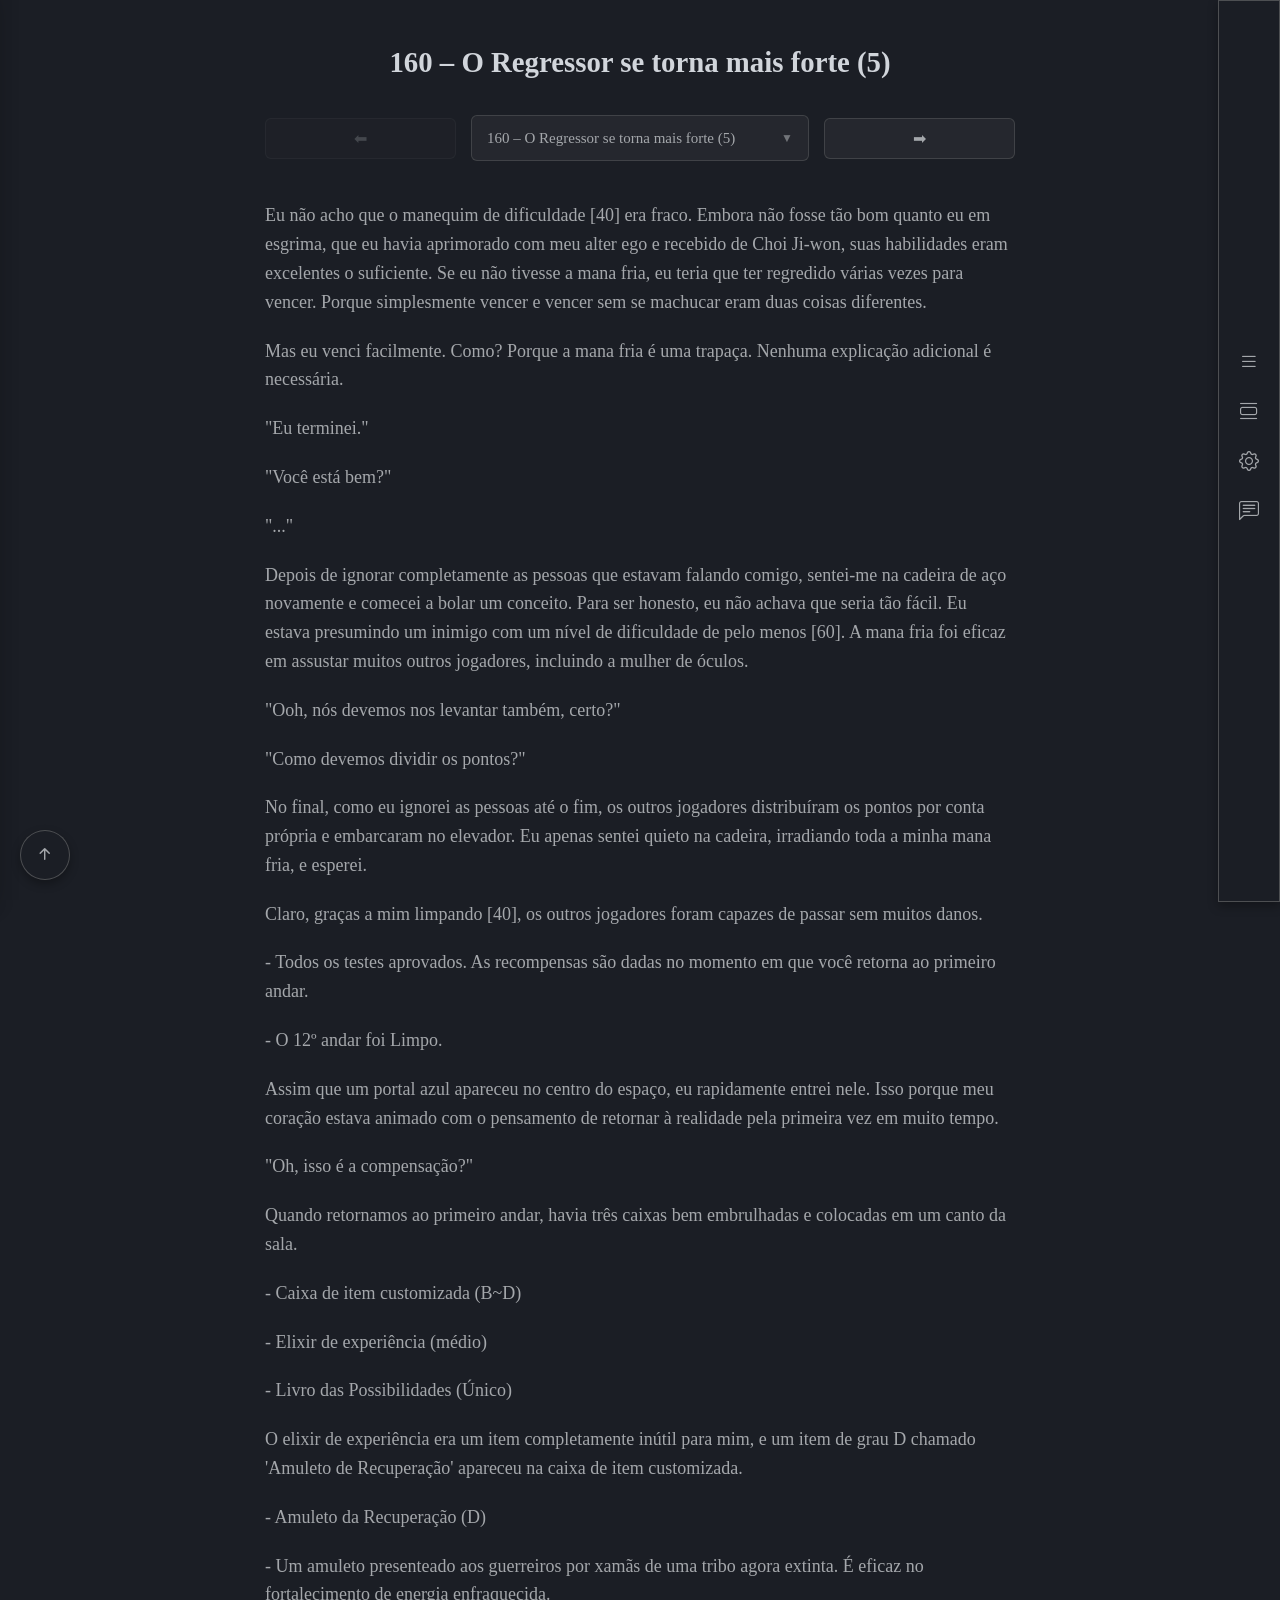
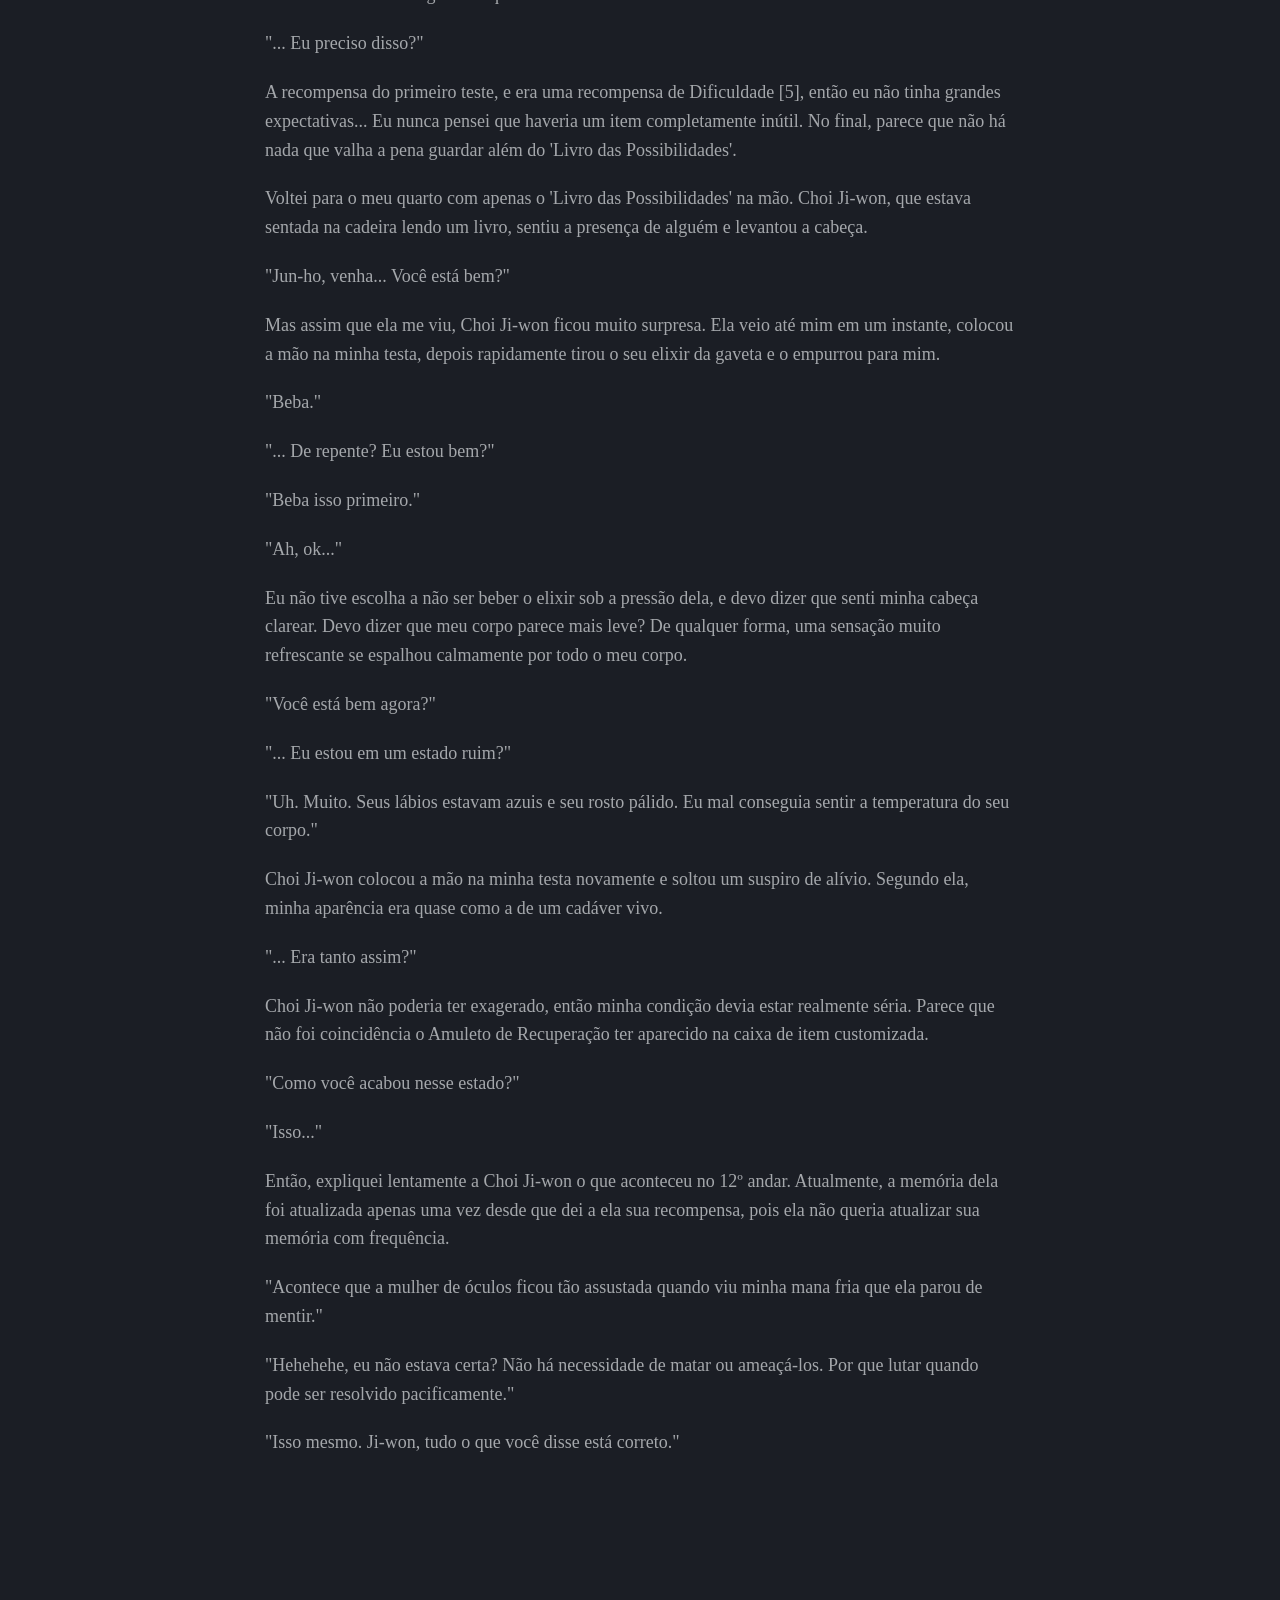
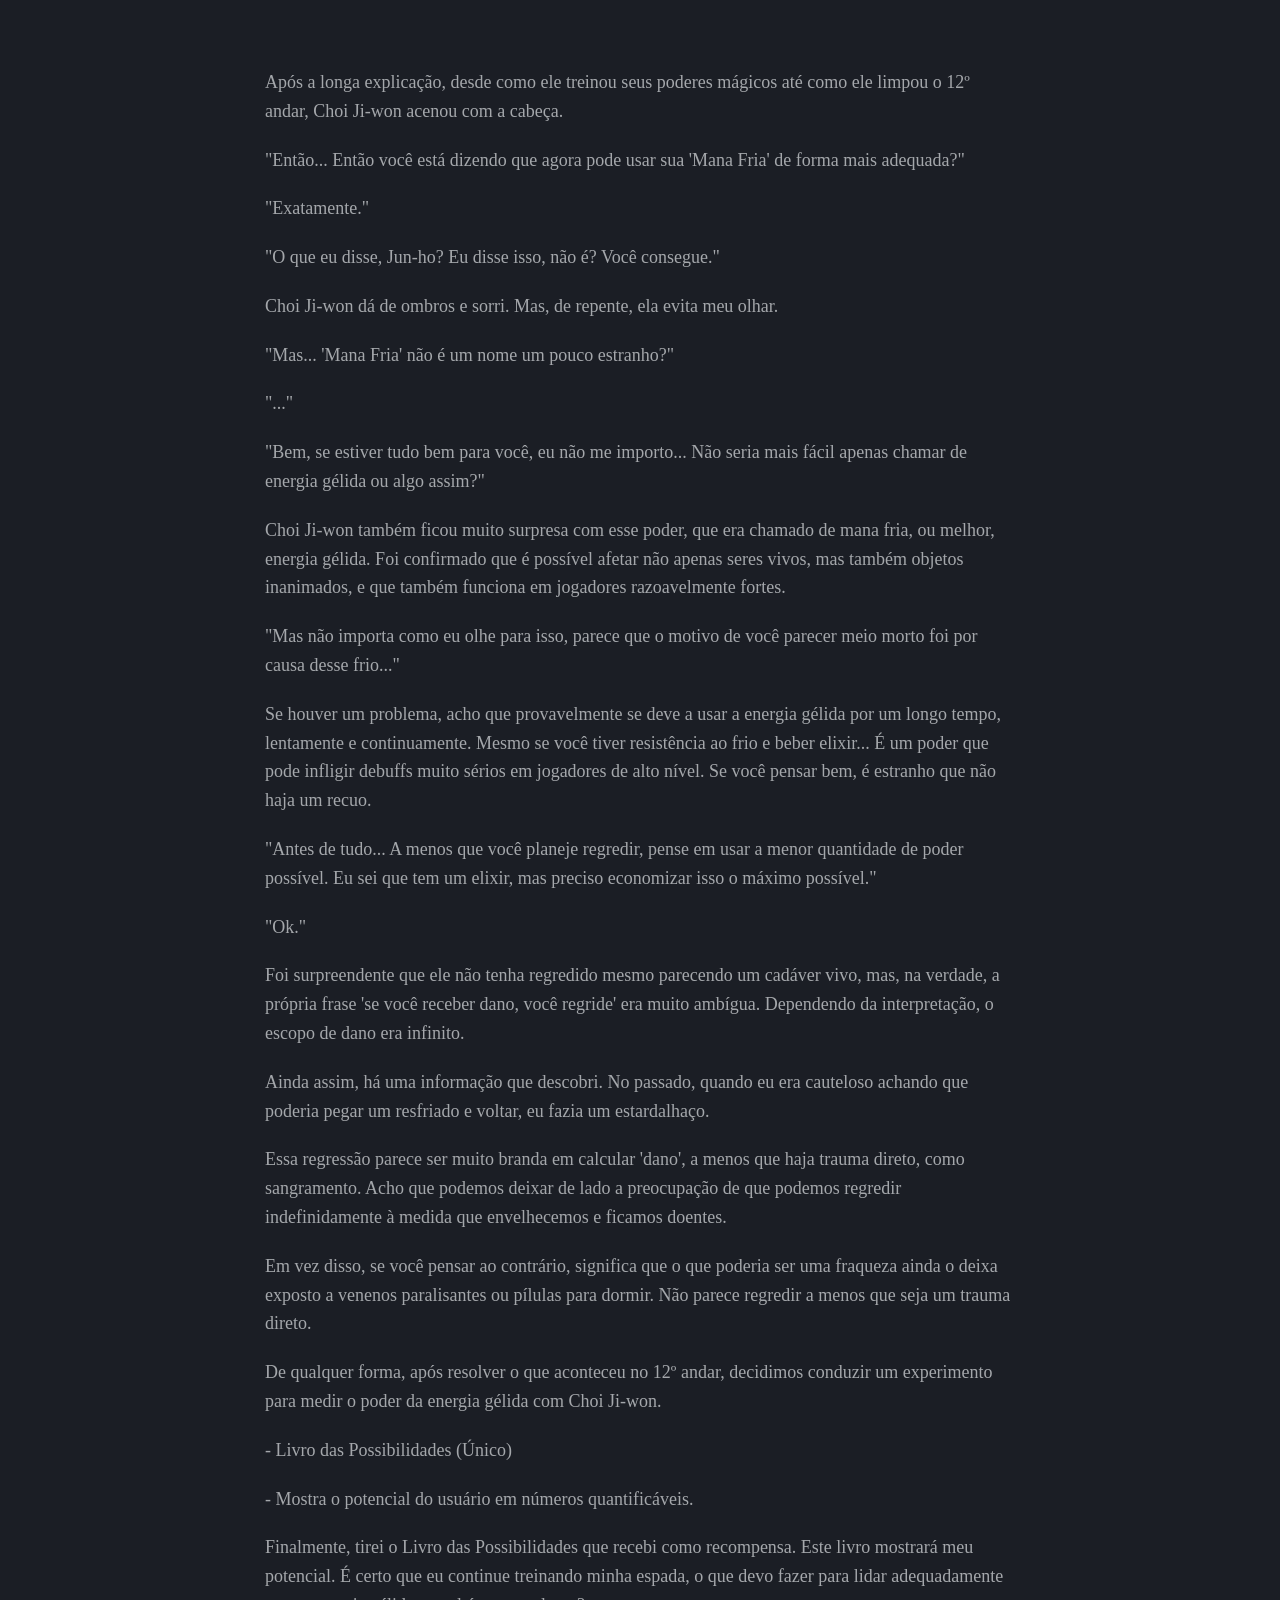
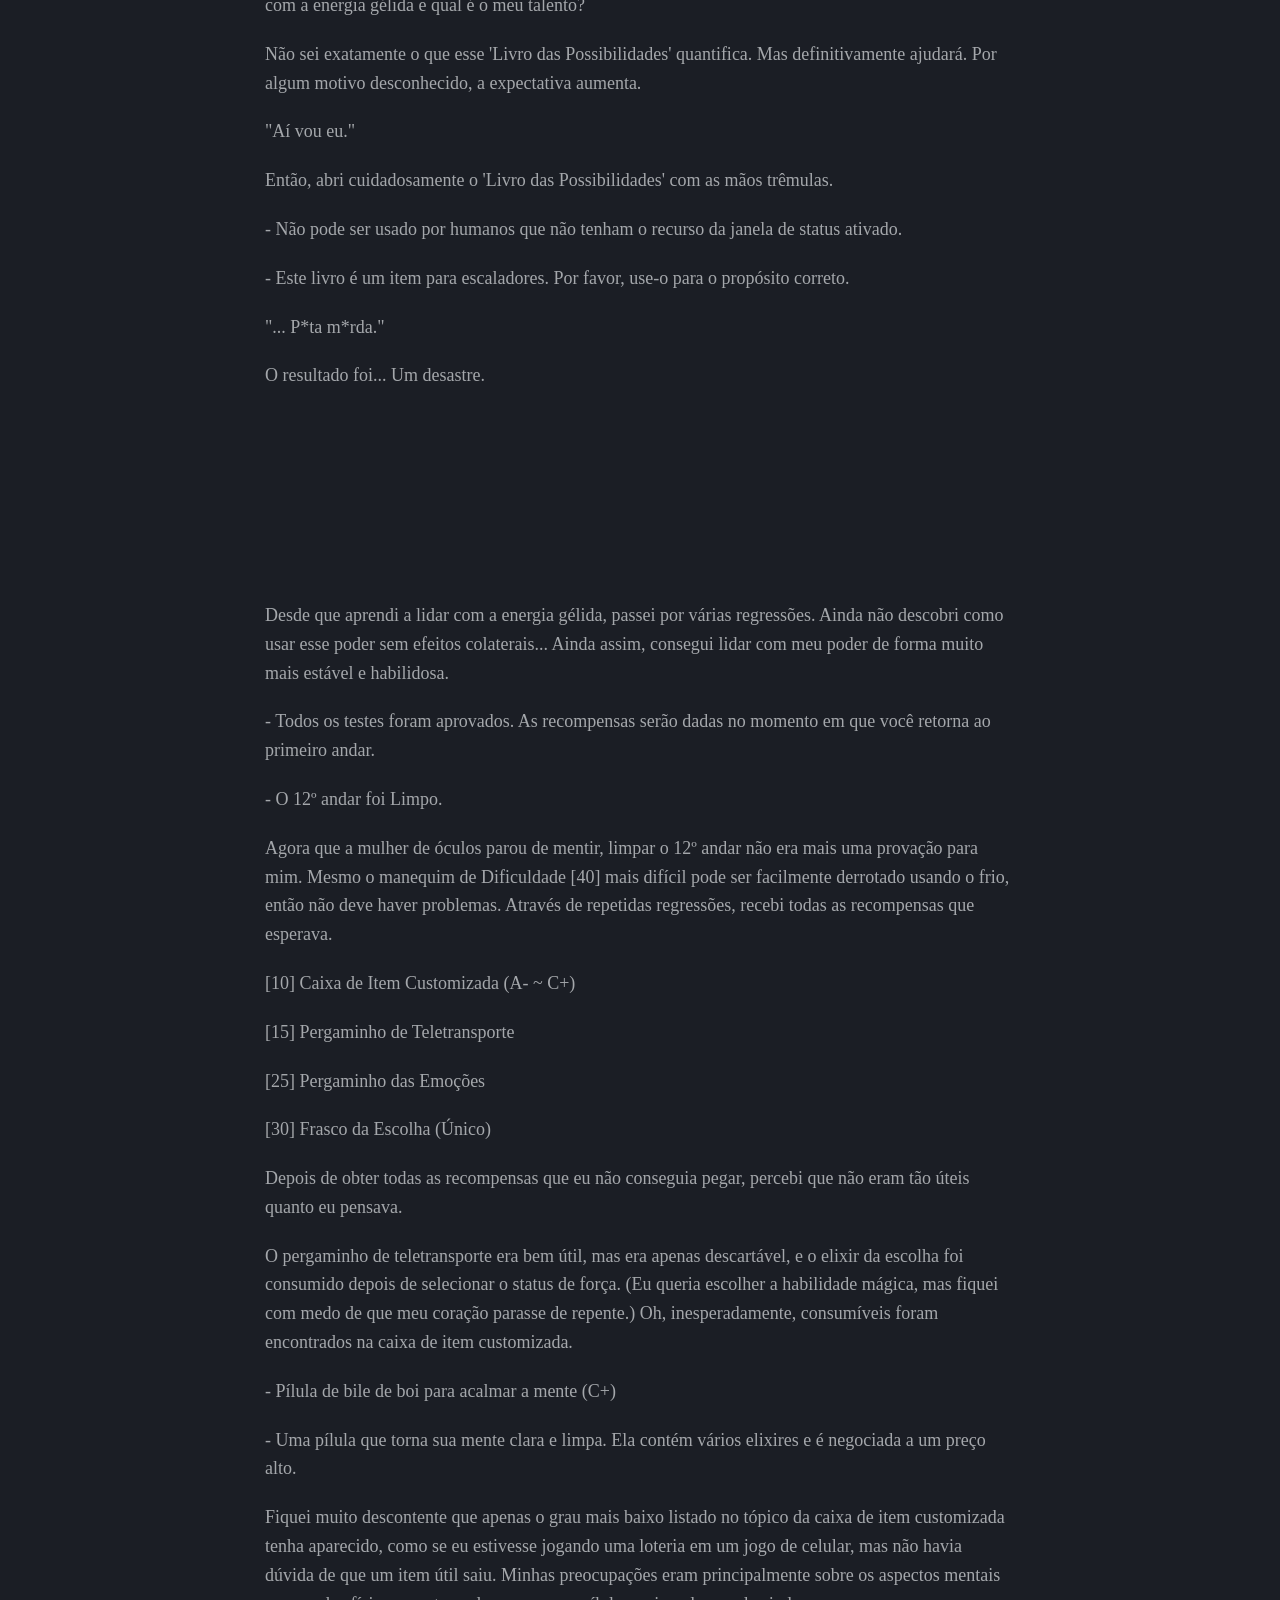
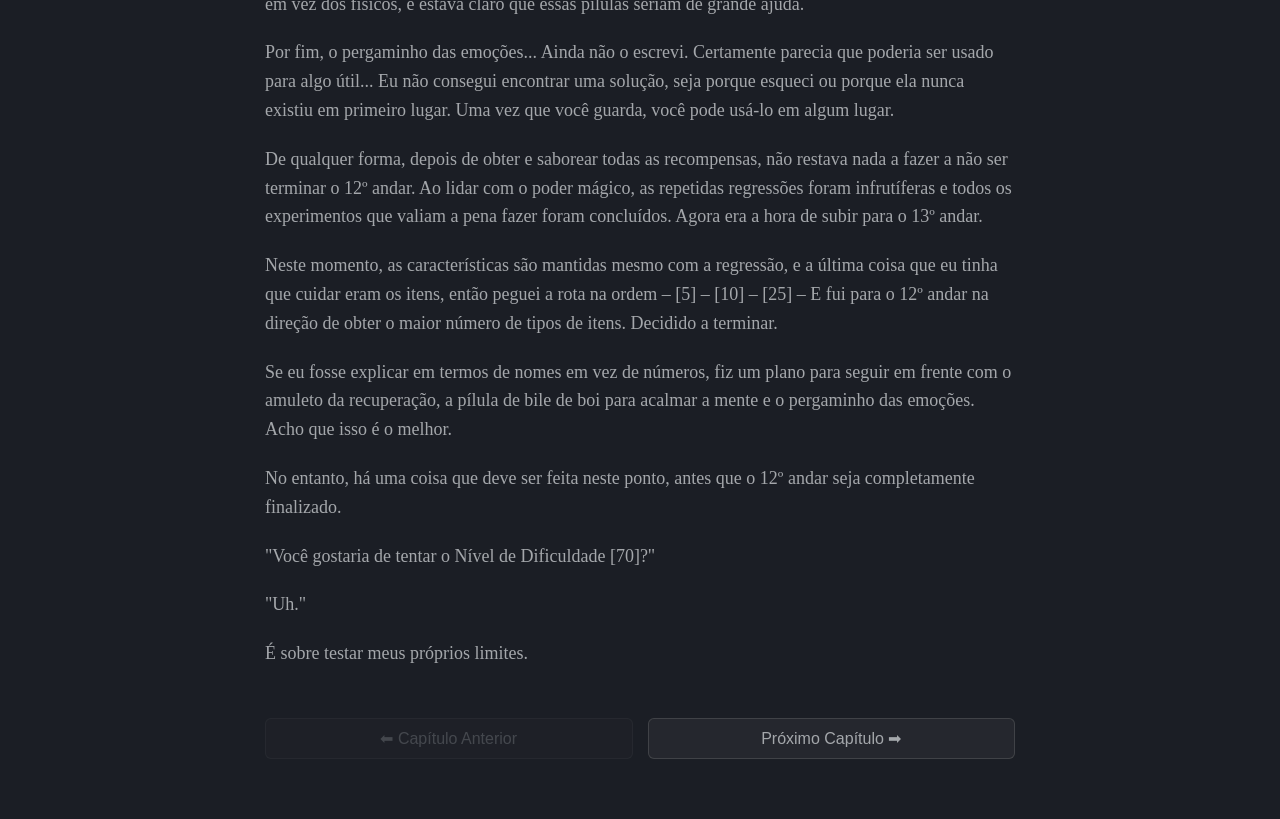
<file: index.html>
<!DOCTYPE html>
<html lang="pt-BR">
<head>
    <meta charset="UTF-8">
    <meta name="viewport" content="width=device-width, initial-scale=1.0">
    <link rel="stylesheet" href="https://cdn.jsdelivr.net/npm/bootstrap-icons@1.11.1/font/bootstrap-icons.css">
    <link rel="stylesheet" href="style.css">
    <title>Leitor Responsivo Profissional</title>
</head>
<body>
    <nav id="nav" class="nav-bar fechado">
        <ul class="options">
            <li id="open" class="menu">
                <i class="bi bi-list"></i>
                <p>Configurações</p>
            </li>
            <li id="btn-capitulos" class="chapters">
                <i class="bi bi-view-list"></i>
                <p>Capítulos</p>
            </li>
            <li id="btn-menu" class="config">
                <i class="bi bi-gear"></i>
                <p>Configurações</p>
            </li>
            <li class="comments">
                <i class="bi bi-chat-left-text"></i>
                <p>Comentários</p>
            </li>
        </ul>
    </nav>

    <button id="btn-topo" class="botao-voltar-topo" title="Voltar ao Topo">
        <i class="bi bi-arrow-up-short"></i>
    </button>

    <aside id="menu" class="menu-lateral menu-escondido">
        <h3 class="titulo-do-menu">Configurações</h3>

        <div class="grupo-config">
            <span class="rotulo">Capítulo</span>
            <details class="dropdown-custom" id="drop-cap-menu">
                <summary><span id="texto-cap-menu">Carregando...</span></summary>
                <ul class="opcoes-lista" id="lista-cap-menu"></ul>
            </details>
        </div>

        <div class="grupo-config">
            <span class="rotulo">Tema de Fundo</span>
            <details class="dropdown-custom" id="drop-tema">
                <summary><span id="texto-tema-selecionado">Webnovel (Escuro)</span></summary>
                <ul class="opcoes-lista">
                    <li onclick="escolherTema('webnovel')">Webnovel (Escuro)</li>
                    <li onclick="escolherTema('claro')">Modo Claro</li>
                    <li onclick="escolherTema('sepia')">Sépia</li>
                    <li onclick="escolherTema('noite')">Preto Absoluto</li>
                </ul>
            </details>
        </div>

        <div class="grupo-config">
            <span class="rotulo">Tamanho da Fonte</span>
            <div class="linha">
                <button id="fonte-menos" class="botao-controle">-</button>
                <span id="visor-fonte" class="visor-numerico">18</span>
                <button id="fonte-mais" class="botao-controle">+</button>
            </div>
        </div>

        <div class="grupo-config">
            <span class="rotulo">Espaçamento</span>
            <div class="linha">
                <button id="espaco-menos" class="botao-controle">-</button>
                <span id="visor-espaco" class="visor-numerico">1.6</span>
                <button id="espaco-mais" class="botao-controle">+</button>
            </div>
        </div>
    </aside>

    <aside id="modal-capitulos" class="menu-lateral menu-escondido">
        <h3 class="titulo-do-menu">Índice de Capítulos</h3>
        <ul id="lista-todos-capitulos" class="lista-capitulos-modal">
            </ul>
    </aside>

    <main class="area-leitura">
        <h1 id="titulo-capitulo" class="capitulo-titulo">Carregando...</h1>
        
        <div class="navegacao-capitulos nav-topo">
            <button id="btn-anterior-topo" class="botao-controle">⬅</button>
            
            <details class="dropdown-custom" id="drop-cap-topo">
                <summary><span id="texto-cap-topo">Carregando...</span></summary>
                <ul class="opcoes-lista" id="lista-cap-topo"></ul>
            </details>

            <button id="btn-proximo-topo" class="botao-controle">➡</button>
        </div>

        <div id="conteudo-capitulo"></div>

        <div class="navegacao-capitulos nav-inferior">
            <button id="btn-anterior" class="botao-controle">⬅ Capítulo Anterior</button>
            <button id="btn-proximo" class="botao-controle">Próximo Capítulo ➡</button>
        </div>
    </main>

    <script src="script.js"></script>
</body>
</html>
</file>
<file: style.css>
/* * ==========================================================================
/* * 1. VARIÁVEIS DO TEMA E CONFIGURAÇÕES RAIZ
/* * ========================================================================== */
:root {
    /* ? Cores e Identidade */
    --cor-de-fundo: #1b1e25; 
    --cor-do-texto: #a4a7ab;
    --cor-borda: rgba(128, 128, 128, 0.3);
    --cor-overlay: rgba(128, 128, 128, 0.1);
}

/* * Estilos Globais do Body */
body {
    background-color: var(--cor-de-fundo);
    color: var(--cor-do-texto);
    font-family: 'Segoe UI', Georgia, serif;
    margin: 0; 
    padding: 0;
    transition: background-color 0.3s, color 0.3s;
    overflow-x: hidden;
}

/* * ==========================================================================
/* * 2. BARRA DE NAVEGAÇÃO LATERAL (NAV-BAR)
/* * ========================================================================== */
.nav-bar {
    position: fixed;
    top: 0;
    right: 0;
    background-color: var(--cor-de-fundo);
    color: var(--cor-do-texto);
    height: 100vh;
    border: 1px solid rgba(128, 128, 128, 0.5);
    box-shadow: 0 4px 10px rgba(0, 0, 0, 0.3);
    transition: all 0.3s ease;
    display: flex;
    flex-direction: column;
    justify-content: center;
    cursor: pointer;
    z-index: 1001; /* ! Garantir que fique acima de outros elementos fixos */
}

.nav-bar .options {
    margin: 0;
    padding: 20px;
    list-style: none;
}

.nav-bar .options li {
    display: flex;
    align-items: center;
    gap: 10px;
    margin-bottom: 30px;
    cursor: pointer;
}

.nav-bar .options li i { font-size: 20px; height: 20px; display: flex; }
.nav-bar .options li p { margin: 0; }

/* ? Estado Fechado da NavBar */
.nav-bar.fechado .options li p { display: none; }

/* * ==========================================================================
/* * 3. MENUS LATERAIS (CONFIGURAÇÕES E CAPÍTULOS)
/* * ========================================================================== */
.menu-lateral {
    position: fixed;
    background-color: var(--cor-de-fundo);
    border: 1px solid var(--cor-borda);
    padding: 25px;
    box-sizing: border-box;
    display: flex;
    flex-direction: column;
    gap: 20px;
    transition: transform 0.4s cubic-bezier(0.4, 0, 0.2, 1);
    z-index: 999;
    box-shadow: 0 0 20px rgba(0,0,0,0.5);
}

/* ? Posicionamento Desktop */
@media (min-width: 601px) {
    .menu-lateral { top: 0; left: 0; width: var(--largura-do-menu); height: 100vh; }
    .menu-escondido { transform: translateX(-105%); }
}

/* ? Títulos e Grupos de Configuração */
.titulo-do-menu { margin: 0; font-size: 1.1em; text-align: center; opacity: 0.8; }
.grupo-config { display: flex; flex-direction: column; gap: 8px; }
.rotulo { font-size: 0.85em; font-weight: bold; color: #888; text-transform: uppercase; }
.linha { display: flex; align-items: center; gap: 10px; }

/* ? Lista de Capítulos dentro do Modal */
#modal-capitulos { width: fit-content; }

.lista-capitulos-modal {
    list-style: none;
    padding: 0;
    margin: 0;
    overflow-y: auto;
    max-height: calc(100vh - 100px);
    scroll-behavior: smooth;
}

.lista-capitulos-modal li {
    padding: 15px;
    cursor: pointer;
    border-bottom: 1px solid rgba(128, 128, 128, 0.1);
    color: var(--cor-do-texto);
    font-size: 15px;
    transition: background 0.2s, padding-left 0.2s;
}

.lista-capitulos-modal li:hover { background: var(--cor-overlay); padding-left: 20px; }
.lista-capitulos-modal li.capitulo-ativo {
    background: rgba(128, 128, 128, 0.3);
    font-weight: bold;
    border-left: 4px solid var(--cor-do-texto);
}

/* * ==========================================================================
/* * 4. COMPONENTES DE UI (DROPDOWNS E BOTÕES)
/* * ========================================================================== */

/* ? Dropdowns Customizados */
.dropdown-custom { position: relative; width: 100%; }

.dropdown-custom summary {
    list-style: none; padding: 10px 15px; background: var(--cor-overlay);
    border: 1px solid var(--cor-borda); border-radius: 6px; cursor: pointer;
    display: flex; justify-content: space-between; align-items: center; gap: 10px;
    user-select: none; font-size: 15px;
}

.dropdown-custom summary::-webkit-details-marker { display: none; }
.dropdown-custom summary::after { content: '▼'; font-size: 0.8em; opacity: 0.6; }
.dropdown-custom[open] summary::after { content: '▲'; }

.opcoes-lista {
    position: absolute; top: 100%; left: 0; right: 0;
    background-color: var(--cor-de-fundo); border: 1px solid var(--cor-borda);
    border-radius: 6px; margin: 5px 0 0 0; padding: 0; list-style: none;
    max-height: 250px; overflow-y: auto; z-index: 2000;
    box-shadow: 0 5px 15px rgba(0,0,0,0.5);
}

.opcoes-lista li {
    padding: 12px 15px; cursor: pointer; border-bottom: 1px solid rgba(128, 128, 128, 0.1);
    white-space: nowrap; overflow: hidden; text-overflow: ellipsis;
    font-size: 15px;
}

.opcoes-lista li.capitulo-ativo { background: rgba(128, 128, 128, 0.3); font-weight: bold; }

/* ? Botões de Controle (+, -, Próximo, Anterior) */
.botao-controle {
    flex: 1; background: var(--cor-overlay); border: 1px solid var(--cor-borda);
    color: var(--cor-do-texto); padding: 10px; border-radius: 6px; cursor: pointer;
    font-size: 16px; transition: 0.2s;
}
.botao-controle:hover:not(:disabled) { background: rgba(128, 128, 128, 0.2); }
.botao-controle:disabled { opacity: 0.3; cursor: not-allowed; }

.visor-numerico { min-width: 40px; text-align: center; font-weight: bold; font-family: monospace; font-size: 1.1em; }

/* ? Botão Voltar ao Topo Circular */
.botao-voltar-topo {
    position: fixed; bottom: 20px; left: 20px; z-index: 1000;
    width: 50px; height: 50px; display: flex; align-items: center; justify-content: center;
    border-radius: 50%; font-size: 24px; background-color: var(--cor-de-fundo);
    color: var(--cor-do-texto); border: 1px solid rgba(128, 128, 128, 0.5);
    cursor: pointer; box-shadow: 0 4px 10px rgba(0,0,0,0.3); transition: all 0.3s ease;
}

/* * ==========================================================================
/* * 5. ÁREA DE LEITURA E CONTEÚDO
/* * ========================================================================== */
.area-leitura {
    margin: 0 auto; padding: 20px 20px 60px 20px; max-width: 750px;
    font-size: var(--tamanho-da-fonte); line-height: var(--espacamento-entre-linhas);
}

.capitulo-titulo { font-size: 1.6em; text-align: center; margin-bottom: 30px; color: #d1d5db; }
.texto-p { margin-bottom: 20px; text-align: left; }

/* ? Navegação entre capítulos (Topo e Rodapé) */
.navegacao-capitulos { display: flex; gap: 15px; justify-content: center; align-items: center; }
.nav-topo { margin-bottom: 40px; }
.nav-topo .dropdown-custom { flex: 2; min-width: 0; }
.nav-inferior { margin-top: 50px; }

/* * ==========================================================================
/* * 6. RESPONSIVIDADE (MOBILE)
/* * ========================================================================== */
@media (max-width: 600px) {
    /* ? Menu Lateral no Mobile (Slide Up) */
    .menu-lateral { 
        bottom: 0; left: 0; width: 100%; height: auto; 
        border-radius: 20px 20px 0 0; border-top: 2px solid var(--cor-borda); 
    }
    .menu-escondido { transform: translateY(100%); }

    /* ? Ajuste do Modal de Capítulos */
    #modal-capitulos { height: 75vw; }

    /* ? NavBar Flutuante (Botões Circulares) */
    .nav-bar { background-color: transparent; justify-content: end; border: none; box-shadow: none; }
    .nav-bar .options { display: flex; flex-direction: column-reverse; gap: 20px; }
    .nav-bar .options li {
        background-color: var(--cor-de-fundo); border: 1px solid rgba(128, 128, 128, 0.5);
        padding: 15px; border-radius: 50%; opacity: 0.9;
        margin-bottom: 0px;
    }
    .nav-bar .options li p { display: none; }
    .nav-bar.fechado .options { height: 40px; overflow: hidden; }

    /* ? Botão Voltar ao Topo */
    .botao-voltar-topo { bottom: 20px; left: 20px; opacity: 0.9; }
}
</file>
